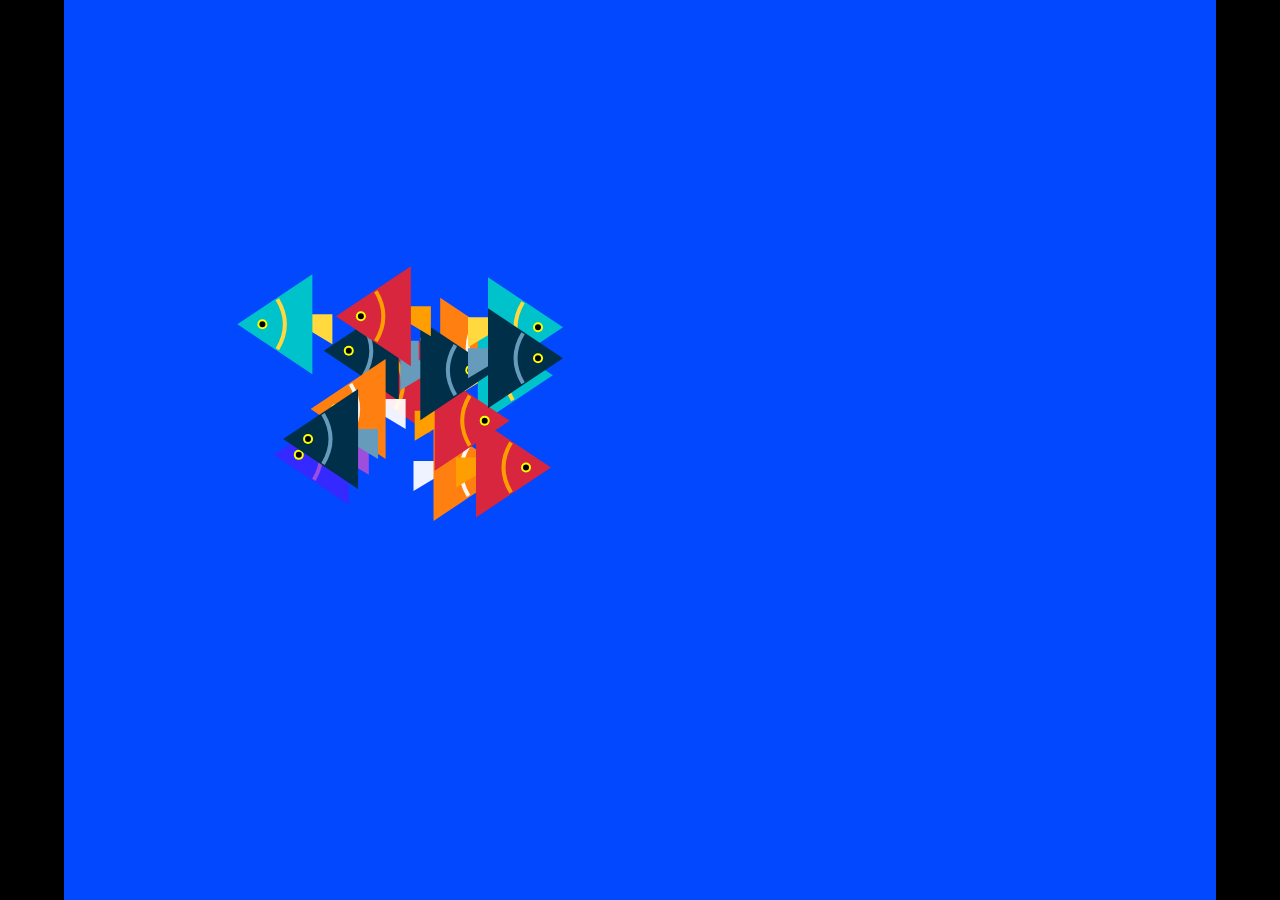
<file: index.html>
<!DOCTYPE HTML>

<head>
    <title>Virtual Aquarium</title>
    <link rel="stylesheet" href="virtual_aquarium.css">
    <link rel="icon" type="image/png" href="favicon.ico">
</head>

<body>
    <canvas id="canvas" width="1500" height="1000">
        Animated Virtual Aquarium.
    </canvas>

    <script src="virtual_aquarium.js"></script>
</body>

</html>
</file>
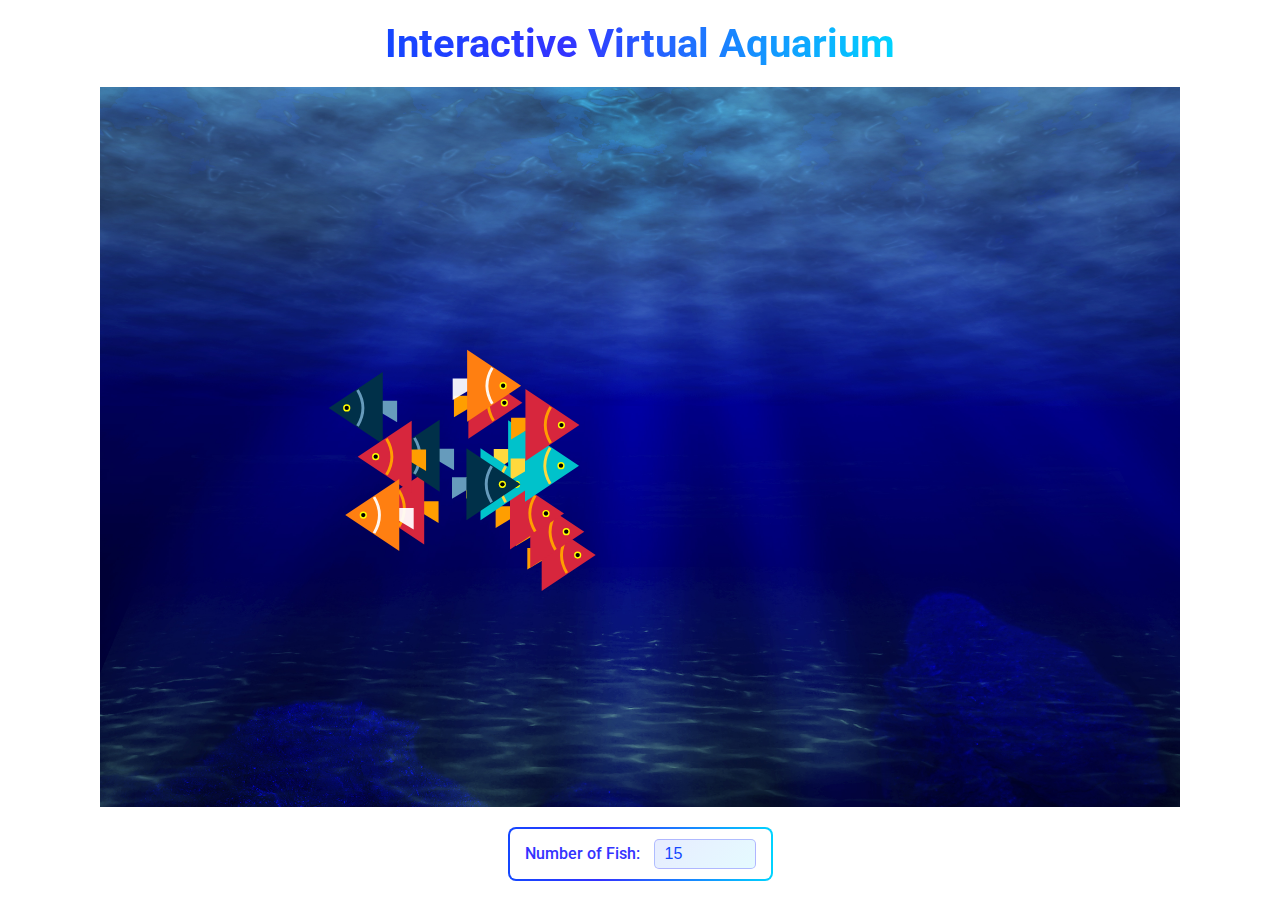
<file: js_version/index.html>
<!DOCTYPE HTML>

<head>
    <title>Virtual Aquarium</title>
    <link rel="stylesheet" href="virtual_aquarium.css">
    <link rel="icon" type="image/png" href="favicon.ico">
</head>

<body>
    <h2>Interactive Virtual Aquarium</h2>

    <canvas id="canvas" width="1500" height="1000">
        Animated Virtual Aquarium.
    </canvas>

    <div class="input-box">
        <label for="fishCount">Number of Fish:</label>
        <input type="number" id="fishCount" value="15" min="1" max="50">
    </div>

    <script src="virtual_aquarium.js"></script>
</body>

</html>
</file>
<file: virtual_aquarium.css>
body{
    margin: 0;
    display: flex;
    justify-content: center;
    height: 100vh;
    background-color: black;
}

#canvas {
    background-color: #0148ff;
    width: 90vw; 
    max-width: 1200px;
    height: auto;
}
</file>
<file: js_version/virtual_aquarium.css>
@import url('https://fonts.googleapis.com/css2?family=Roboto+Slab:wght@100..900&family=Roboto:ital,wght@0,100..900;1,100..900&display=swap');


/* Color gradient variables for reuse */
:root {
    --primary-color-gradient: linear-gradient(90deg, rgb(20, 71, 255) 0%, rgb(51, 51, 255) 35%, rgba(0, 212, 255, 1) 100%);
    --secondary-color-gradient: linear-gradient(135deg, rgba(20, 71, 255, 0.1) 0%, rgba(0, 212, 255, 0.1) 100%);
}

body {
    margin: 0;
    display: flex;
    flex-direction: column;
    justify-content: center;
    min-height: 100vh;
    background-color: white;
}

#canvas {
    background-image: url("background_img.jpg"); /* Ocean background image from online */
    background-size: cover;

    margin-left: auto;
    margin-right: auto;
    
    max-height: 80vh;
    max-width: 85vw;
}

/* Styling for page header */
h2 {
    margin-left: auto;
    margin-right: auto;

    background: var(--primary-color-gradient);
    background-clip: text;
    color: transparent;

    font-size: 30pt;
    font-weight: 700;
    font-family: "Roboto", sans-serif;
    
    margin-top: auto;
    margin-bottom: 20px;
}

.input-box {
    background: var(--secondary-color-gradient);
    background-image: linear-gradient(white, white), var(--primary-color-gradient);
    background-origin: border-box;
    background-clip: padding-box, border-box;
    
    border: 2px solid transparent;
    border-radius: 8px;
    padding: 10px 15px;
    
    margin-top: 20px;
    margin-bottom: auto;
    
    max-width: 25vw;
    margin-left: auto;
    margin-right: auto;
}

label {
    color: rgb(51, 51, 255);
    font-family: "Roboto", sans-serif;
    font-size: 12pt;
    margin-right: 10px;
    font-weight: 500;
}

input[type="number"] {
    background: var(--secondary-color-gradient);
    border: 1px solid rgba(51, 51, 255, 0.3);
    outline: none;
    border-radius: 5px;
    color: rgb(20, 71, 255);
    font-size: 12pt;
    padding: 5px 10px;
    width: 80px;
    font-weight: 500;
}

/* On selection of the number input */
input[type="number"]:focus {
    border-color: rgb(51, 51, 255);
    box-shadow: 0 0 8px rgba(51, 51, 255, 0.3);
}

/* To hide number input arrows */
input[type="number"]::-webkit-outer-spin-button,
input[type="number"]::-webkit-inner-spin-button {
    -webkit-appearance: none;
    margin: 0;
}


/* Styles for laptop screens (smaller viewport) */
@media (max-height: 720px) and (max-width: 1400px) {
    h2{
        display: none;
    }
    
    #canvas{
        max-height: 85vh;
        max-width: none;
        margin-top: 10px;

        height: 600px;
        width: 900px;
    }

    label {
        font-size: 10pt;
    }

    input[type="number"] {
        font-size: 10pt;
    }

}
</file>
